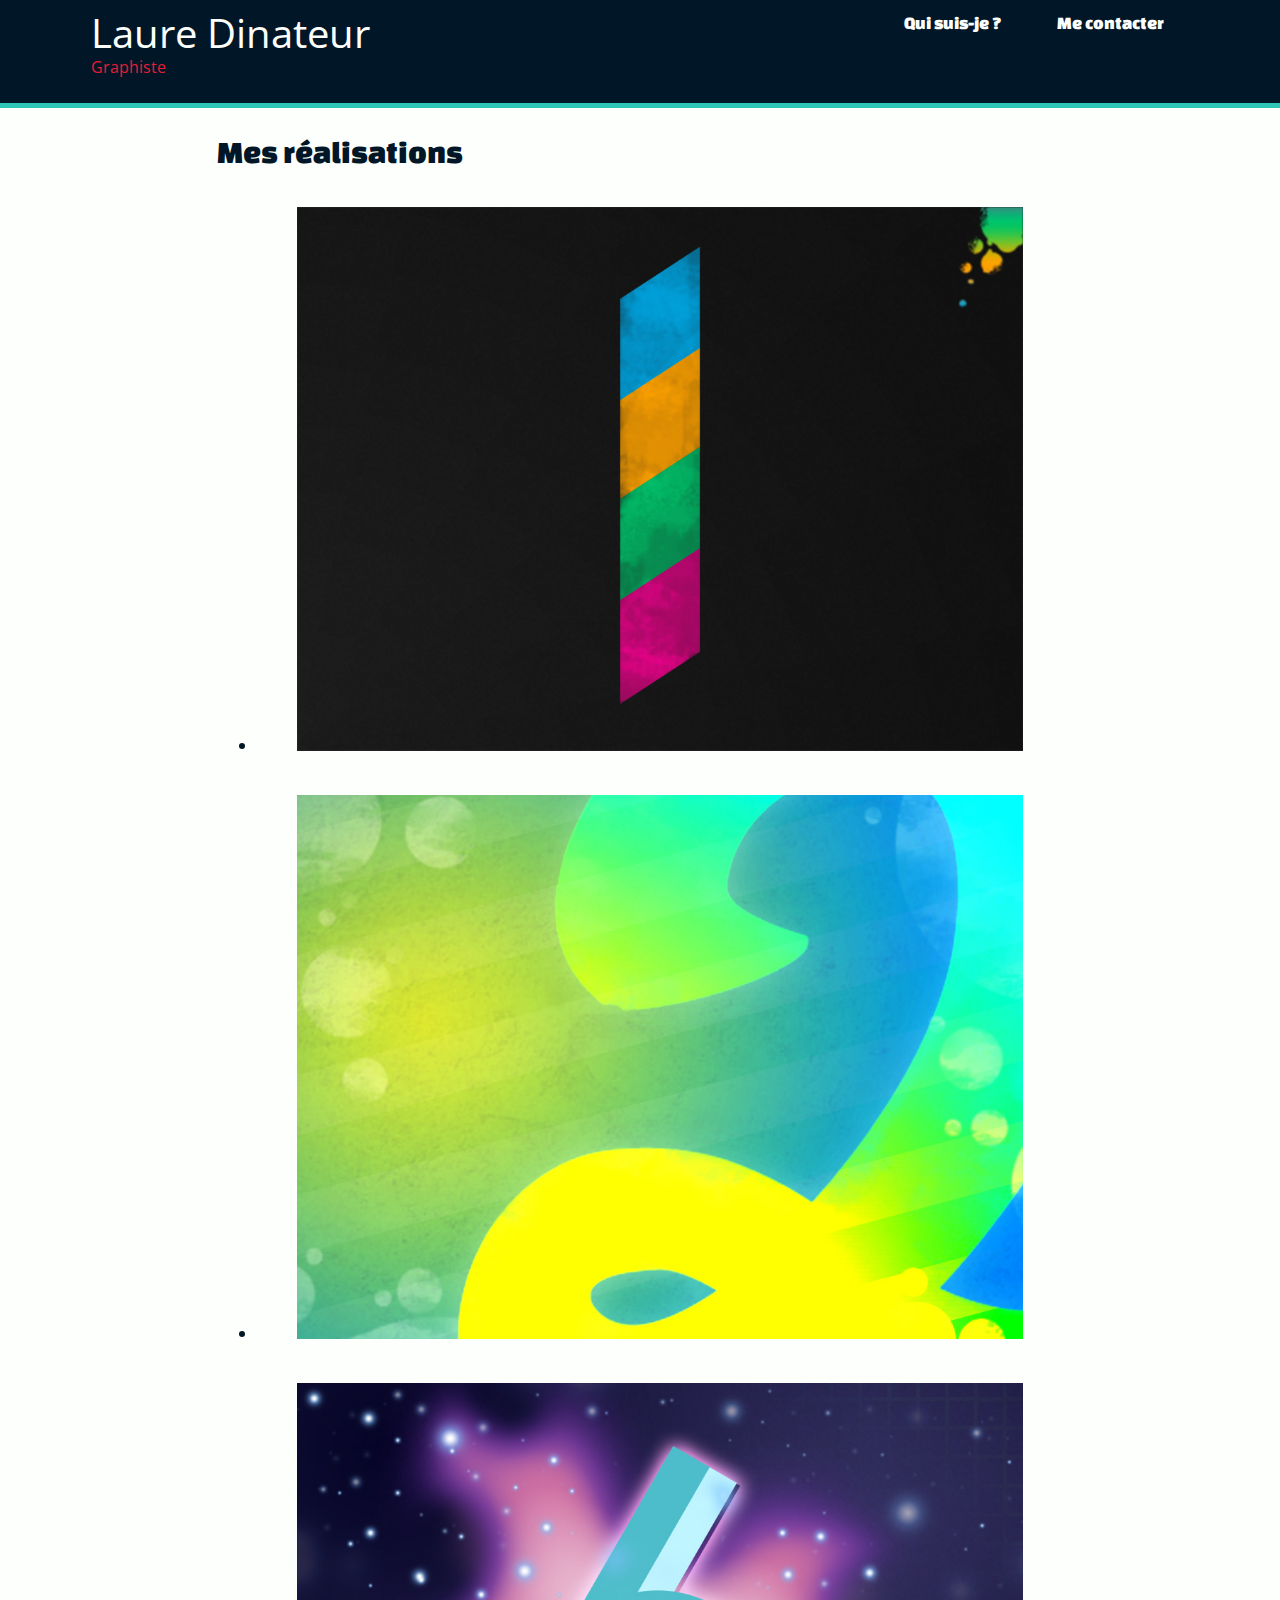
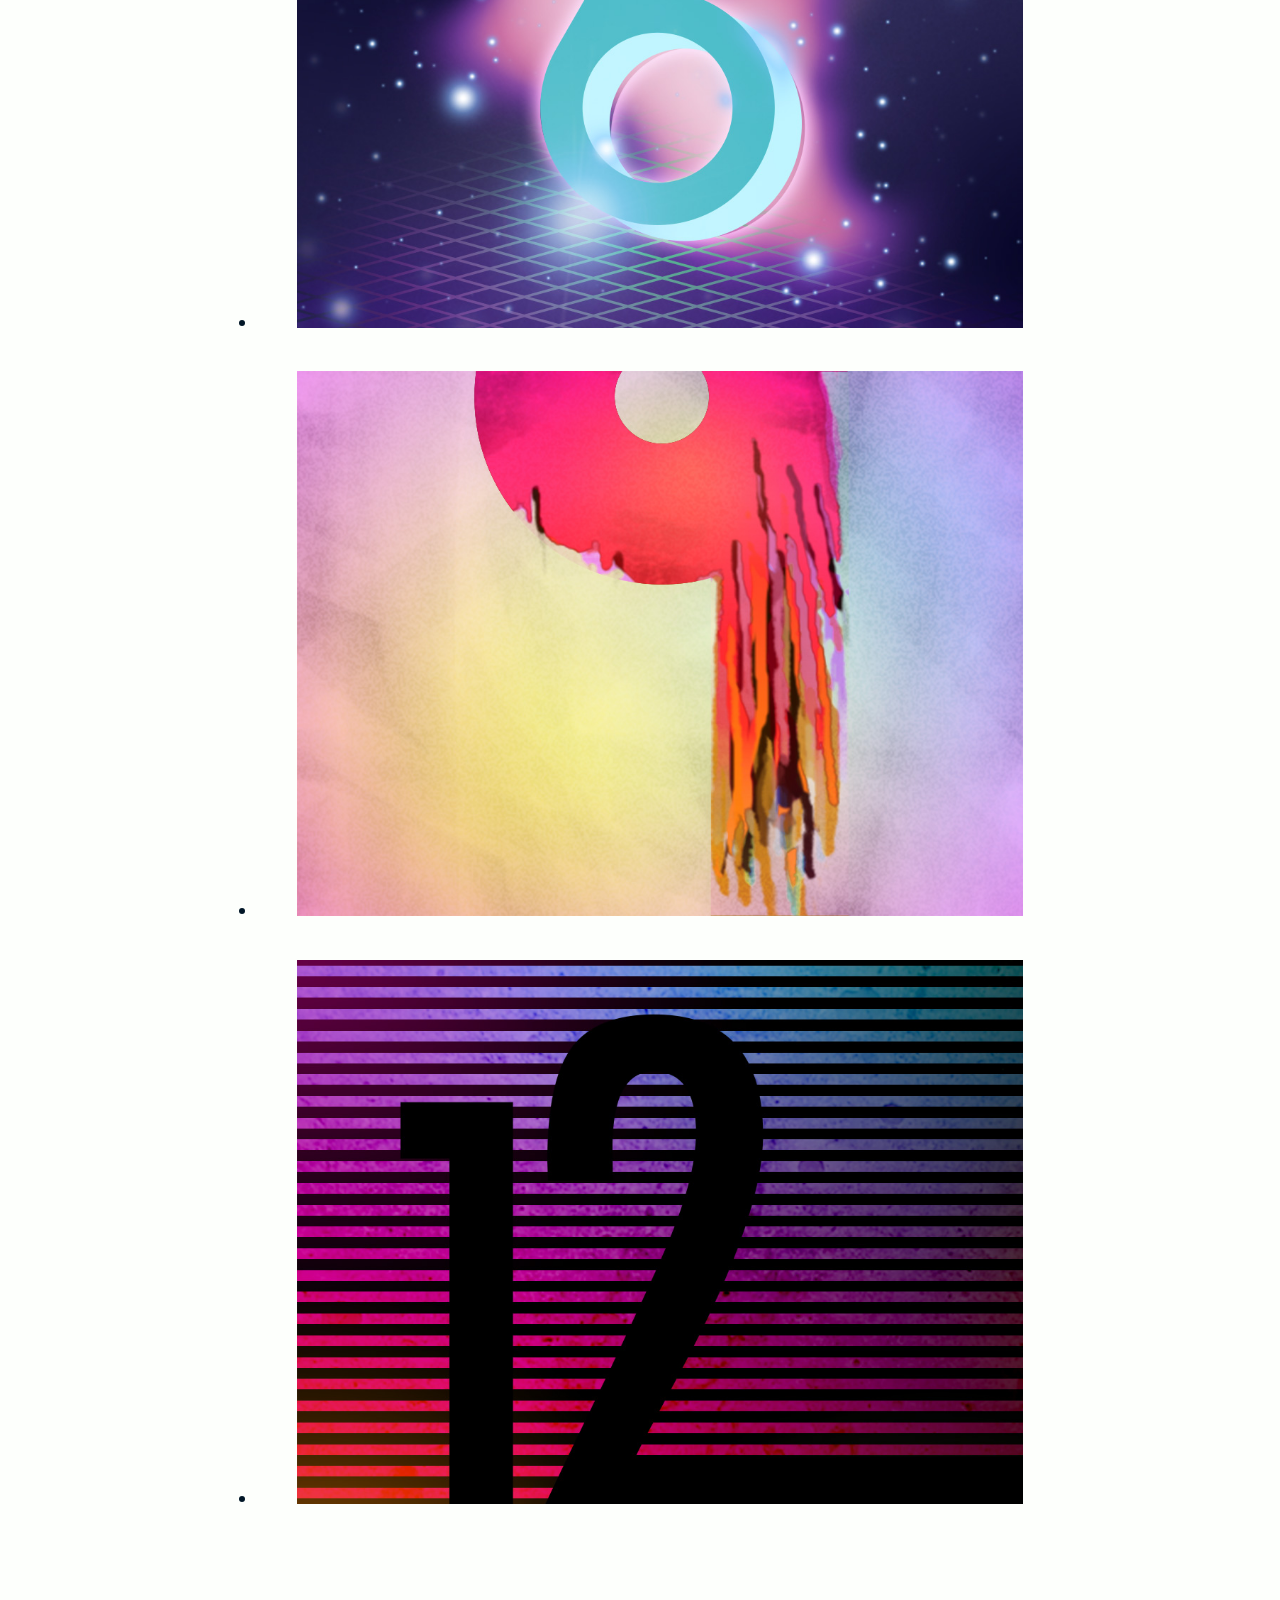
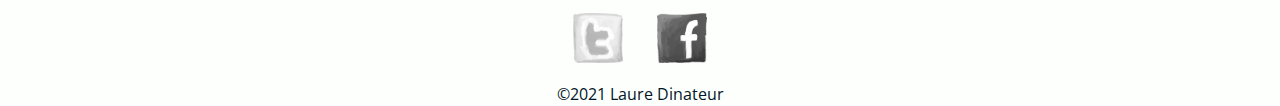
<file: index.html>
<!DOCTYPE html>
<html lang="fr"> <!-- Ne pas oublier de préciser la langue -->
<head>
    <!-- Encodage des caractères de la page -->
    <meta charset="UTF-8">

    <!-- viewport - Ajuste la taille de la page aux différents appareils : pc, mobiles, tablettes -->
    <meta name="viewport" content="width=device-width, initial-scale=1.0">

    <!-- Titre de la page. Visible dans l'onglet du navigateur -->
    <title>Laure Dinateur | Graphiste</title>

    <!-- Auteur -->
    <meta name="author" content="Laure Dinateur">

    <!-- Description de la page -->
    <meta name="description" content="Présentation de Laure Dinateur graphiste à Delémont" />

    <!-- Styles -->
    <!-- Reset CSS redéfinit le style de toutes les balises  HTML -->
    <link rel="stylesheet" href="css/normalize.css">
    <!-- Feuille de style principale du site -->
    <link rel="stylesheet" href="css/main.css">
    <!-- Feuille de style contenant les adaptations pour les différents tailles d'écran -->
    <link rel="stylesheet" href="css/responsive.css">

    <!-- Icône de base du site : FAVICON -->
    <link rel="icon" type="image/x-icon" href="favicon.ico" sizes="16x16">
</head>
<body class="page-index">
<!-- Astuce : ajouter un class page-xxx à <body> afin de différencier les pages en CSS -->

<!-- Entête du site -->
<header>
    <!-- Logo du site -->
    <a class="logo" href="index.html">
        <div class="nom">Laure Dinateur</div>
        <div class="metier">Graphiste</div>
    </a><nav><!-- Menu de navigation -->
    <ul>
        <li class="accueil">
            <!-- Lien actif : On ajoute la classe .actif au lien
            représentant la page actuelle -->
            <a class="actif" href="index.html">Accueil</a>
        </li>
        <li>
            <a  href="informations.html">Qui suis-je ?</a>
        </li>
        <li>
            <a href="contact.html">Me contacter</a>
        </li>
    </ul>
</nav>
</header>
<!--
Contenu principal du site

Si l'élément <main> existe, Google se concentrera sur son contenu pour le
référencement et oubliera le reste de votre site. TRES IMPORTANT !!!
-->
<main>
    <!-- Titre principal du site, il ne doit y en avoir qu'un dans la page et
         il faut le placer dans <main> -->
    <h1>Mes réalisations</h1>

    <ul class="realisations">
        <li>
            <a href="img/numbers-01.jpg">
                <figure>
                    <img src="img/numbers-01.jpg" alt="Tableau le chiffre 1">
                    <figcaption>Expérimentation de couleurs</figcaption>
                </figure>
            </a>
        </li>
        <li>
            <a href="img/numbers-02.jpg">
                <figure>
                    <img src="img/numbers-02.jpg" alt="Tableau le chiffre 2">
                    <figcaption>Jeu de fondus</figcaption>
                </figure>
            </a>
        </li>
        <li>
            <a href="img/numbers-06.jpg">
                <figure>
                    <img src="img/numbers-06.jpg" alt="Tableau le chiffre 6">
                    <figcaption>80's style</figcaption>
                </figure>
            </a>
        </li>
        <li>
            <a href="img/numbers-09.jpg">
                <figure>
                    <img src="img/numbers-09.jpg" alt="Tableau le chiffre 9">
                    <figcaption>Travail avec les pinceaux</figcaption>
                </figure>
            </a>
        </li>
        <li>
            <a href="img/numbers-12.jpg">
                <figure>
                    <img src="img/numbers-12.jpg" alt="Tableau le chiffre 12">
                    <figcaption>Répétition de formes</figcaption>
                </figure>
            </a>
        </li>
    </ul>
</main>
<!-- Pied de page du site -->
<footer>
    <nav>
        <ul>
            <li>
                <a href="https://twitter.com/lauredi">
                    <img src="img/twitter-draw.png" alt="Twitter">
                </a>
            </li>
            <li>
                <a href="https://www.facebook.com/laure.dinateur">
                    <img src="img/facebook-draw.png" alt="Facebook">
                </a>
            </li>
        </ul>
    </nav>

    <div>&copy;2021 Laure Dinateur</div>
    <!-- Utiliser les HTML entities pour intégrer des caractères spéciaux à
    votre page comme le copyright : © => &copy;
    Référence : https://dev.w3.org/html5/html-author/charref
    -->
</footer>
</body>
</html>
</file>
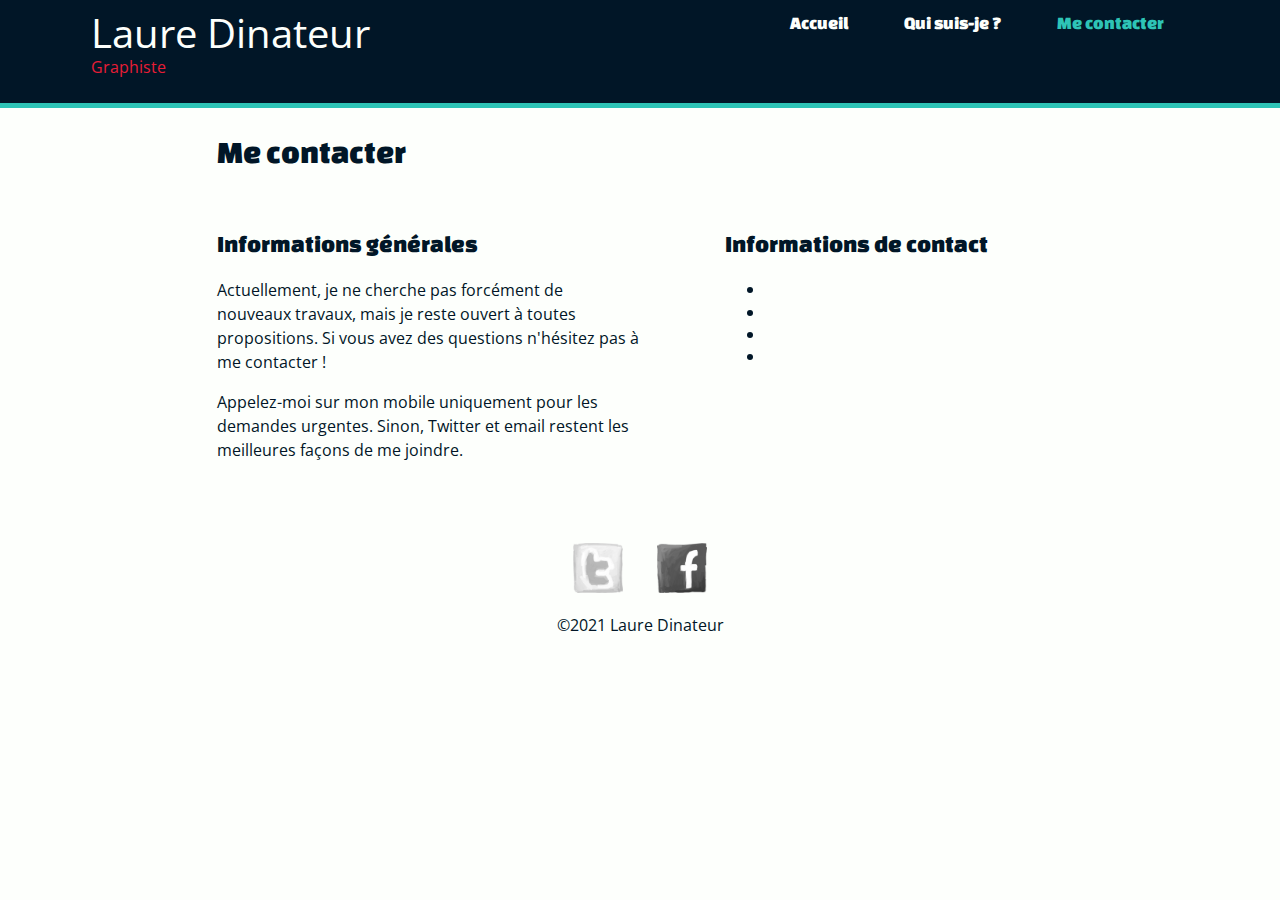
<file: contact.html>
<!DOCTYPE html>
<html lang="fr"> <!-- Ne pas oublier de préciser la langue -->
<head>
    <!-- Encodage des caractères de la page -->
    <meta charset="UTF-8">

    <!-- viewport - Ajuste la taille de la page aux différents appareils : pc, mobiles, tablettes -->
    <meta name="viewport" content="width=device-width, initial-scale=1.0">

    <!-- Titre de la page. Visible dans l'onglet du navigateur -->
    <title>Me contacter | Laure Dinateur | Graphiste</title>

    <!-- Auteur -->
    <meta name="author" content="Laure Dinateur">

    <!-- Description de la page -->
    <meta name="description" content="Présentation de Laure Dinateur graphiste à Delémont" />

    <!-- Styles -->
    <!-- Reset CSS redéfinit le style de toutes les balises  HTML -->
    <link rel="stylesheet" href="css/normalize.css">
    <!-- Feuille de style principale du site -->
    <link rel="stylesheet" href="css/main.css">
    <!-- Feuille de style contenant les adaptations pour les différents tailles d'écran -->
    <link rel="stylesheet" href="css/responsive.css">

    <!-- Icône de base du site : FAVICON -->
    <link rel="icon" type="image/x-icon" href="favicon.ico" sizes="16x16">
</head>
<body class="page-contact">
<!-- Astuce : ajouter un class page-xxx à <body> afin de différencier les pages en CSS -->

<!-- Entête du site -->
<header>
    <!-- Logo du site -->
    <a class="logo" href="index.html">
        <div class="nom">Laure Dinateur</div>
        <div class="metier">Graphiste</div>
    </a><nav><!-- Menu de navigation -->
    <ul>
        <li>
            <a href="index.html">Accueil</a>
        </li>
        <li>
            <a href="informations.html">Qui suis-je ?</a>
        </li>
        <li>
            <!-- Lien actif : On ajoute la classe .actif au lien
           représentant la page actuelle -->
            <a class="actif" href="contact.html">Me contacter</a>
        </li>
    </ul>
</nav>
</header>
<!--
Contenu principal du site

Si l'élément <main> existe, Google se concentrera sur son contenu pour le
référencement et oubliera le reste de votre site. TRES IMPORTANT !!!
-->
<main>
    <!-- Titre principal du site, il ne doit y en avoir qu'un dans la page et
         il faut le placer dans <main> -->
    <h1>Me contacter</h1>

    <section class="col1">
        <h2>Informations générales</h2>

        <p>Actuellement, je ne cherche pas forcément de nouveaux travaux,
            mais je reste ouvert à toutes propositions.
            Si vous avez des questions n'hésitez pas à me contacter !</p>

        <p>Appelez-moi sur mon mobile uniquement pour les demandes urgentes.
            Sinon, Twitter et email restent les meilleures
            façons de me joindre.</p>

    </section><section class="col2">

    <h2>Informations de contact</h2>

    <ul class="contact-info">
        <li>
            <a href="tel:0741234567">074 123 45 67</a>
        </li>
        <li>
            <a href="mailto:laure@dinateur.com">laure@dinateur.com</a>
        </li>
        <li>
            <a href="https://twitter.com/lauredi">@lauredi</a>
        </li>
        <li>
            <a href="https://www.facebook.com/laure.dinateur">facebook</a>
        </li>
    </ul>
</section>
</main>
<!-- Pied de page du site -->
<footer>
    <nav>
        <ul>
            <li>
                <a href="https://twitter.com/lauredi">
                    <img src="img/twitter-draw.png" alt="Twitter">
                </a>
            </li>
            <li>
                <a href="https://www.facebook.com/laure.dinateur">
                    <img src="img/facebook-draw.png" alt="Facebook">
                </a>
            </li>
        </ul>
    </nav>

    <div>&copy;2021 Laure Dinateur</div>
    <!-- Utiliser les HTML entities pour intégrer des caractères spéciaux à
    votre page comme le copyright : © => &copy;
    Référence : https://dev.w3.org/html5/html-author/charref
    -->
</footer>
</body>
</html>
</file>
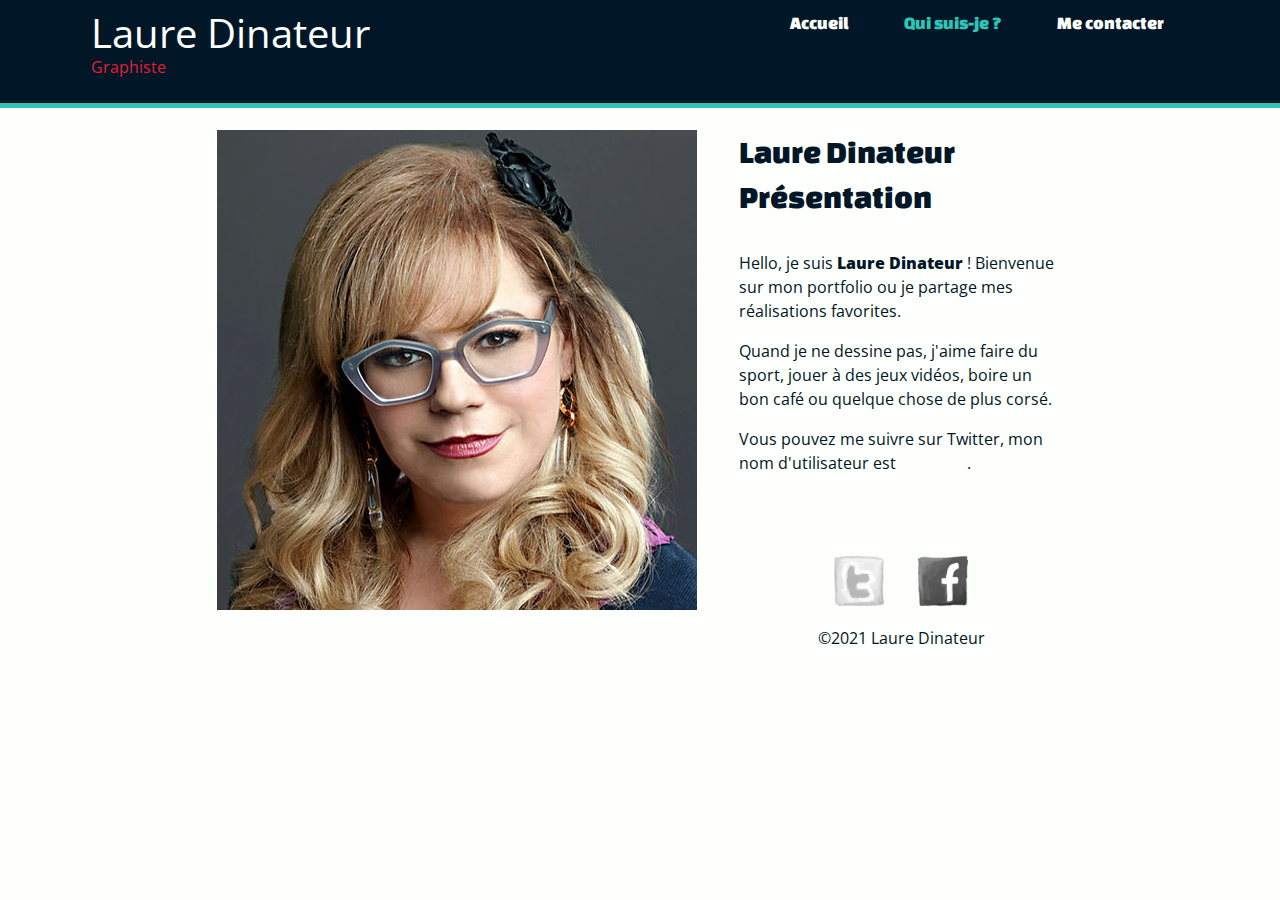
<file: informations.html>
<!DOCTYPE html>
<html lang="fr"> <!-- Ne pas oublier de préciser la langue -->
<head>
    <!-- Encodage des caractères de la page -->
    <meta charset="UTF-8">

    <!-- viewport - Ajuste la taille de la page aux différents appareils : pc, mobiles, tablettes -->
    <meta name="viewport" content="width=device-width, initial-scale=1.0">

    <!-- Titre de la page. Visible dans l'onglet du navigateur -->
    <title>Informations | Laure Dinateur | Graphiste</title>

    <!-- Auteur -->
    <meta name="author" content="Laure Dinateur">

    <!-- Description de la page -->
    <meta name="description" content="Présentation de Laure Dinateur graphiste à Delémont" />

    <!-- Styles -->
    <!-- Reset CSS redéfinit le style de toutes les balises  HTML -->
    <link rel="stylesheet" href="css/normalize.css">
    <!-- Feuille de style principale du site -->
    <link rel="stylesheet" href="css/main.css">
    <!-- Feuille de style contenant les adaptations pour les différents tailles d'écran -->
    <link rel="stylesheet" href="css/responsive.css">

    <!-- Icône de base du site : FAVICON -->
    <link rel="icon" type="image/x-icon" href="favicon.ico" sizes="16x16">
</head>
<body class="page-infos">
<!-- Astuce : ajouter un class page-xxx à <body> afin de différencier les pages en CSS -->

<!-- Entête du site -->
<header>
    <!-- Logo du site -->
    <a class="logo" href="index.html">
        <div class="nom">Laure Dinateur</div>
        <div class="metier">Graphiste</div>
    </a><nav><!-- Menu de navigation -->
        <ul>
            <li>
                <a href="index.html">Accueil</a>
            </li>
            <li>
                <!-- Lien actif : On ajoute la classe .actif au lien
                représentant la page actuelle -->
                <a class="actif" href="informations.html">Qui suis-je ?</a>
            </li>
            <li>
                <a href="contact.html">Me contacter</a>
            </li>
        </ul>
    </nav>
</header>
<!--
Contenu principal du site

Si l'élément <main> existe, Google se concentrera sur son contenu pour le
référencement et oubliera le reste de votre site. TRES IMPORTANT !!!
-->
<main>


    <img class="profile-photo"
         src="img/laure-dinateur-graphiste.jpg"
         alt="Photo de Laure Dinateur"
    >    <!-- Ne pas oublier le texte alternatif ALT des images -->

    <!-- Titre principal du site, il ne doit y en avoir qu'un dans la page et
         il faut le placer dans <main> -->
    <h1>
        Laure Dinateur <br>
        Présentation
    </h1>

    <p>Hello, je suis <strong>Laure Dinateur</strong> !
        Bienvenue sur mon portfolio ou je partage
        mes réalisations favorites.</p>

    <p>Quand je ne dessine pas, j'aime faire du sport, jouer à des jeux vidéos,
        boire un bon café ou quelque chose de plus corsé.</p>

    <p>Vous pouvez me suivre sur Twitter, mon nom d'utilisateur est
        <a href="https://twitter.com/lauredi">@lauredi</a>.</p>
</main>
<!-- Pied de page du site -->
<footer>
    <nav>
        <ul>
            <li>
                <a href="https://twitter.com/lauredi">
                    <img src="img/twitter-draw.png" alt="Twitter">
                </a>
            </li>
            <li>
                <a href="https://www.facebook.com/laure.dinateur">
                    <img src="img/facebook-draw.png" alt="Facebook">
                </a>
            </li>
        </ul>
    </nav>

    <div>&copy;2021 Laure Dinateur</div>
    <!-- Utiliser les HTML entities pour intégrer des caractères spéciaux à
    votre page comme le copyright : © => &copy;
    Référence : https://dev.w3.org/html5/html-author/charref
    -->
</footer>
</body>
</html>
</file>
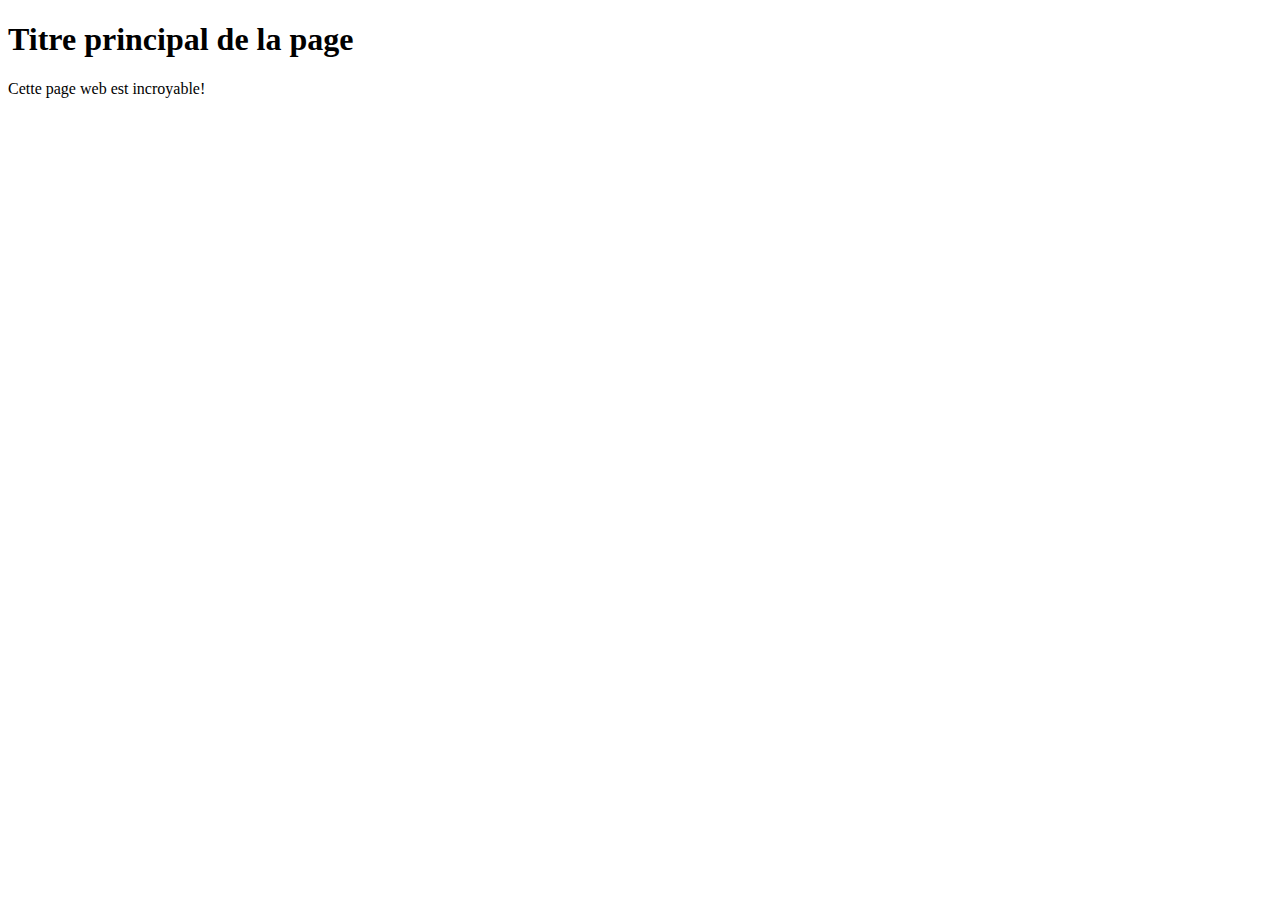
<file: _sources/base.html>
<!DOCTYPE html>
<html lang="fr">
<head>
    <!-- Encodage des caractères de la page -->
    <meta charset="utf-8">
    <!-- Ajuste la taille de la page aux différents appareils : pc, mobiles, tablettes -->
    <meta name="viewport" content="width=device-width, initial-scale=1, shrink-to-fit=no">
    <!-- Titre de la page. Visible dans l'onglet du navigateur -->
    <title>Titre de la page | nom du site</title>
    <!-- Auteur -->
    <meta name="author" content="Steve Fallet">
    <!-- Icône de base du site : FAVICON -->
    <link rel="icon" type="image/x-icon" href="favicon.ico">
</head>
<body>
    <!-- Titre principal (unique) de la page -->
	<h1>Titre principal de la page</h1>
    <!-- Un paragraphe -->
    <p>Cette page web est incroyable!</p>
</body>
</html>
</file>
<file: css/main.css>
/**********************************
                POLICES
**********************************/

/* open-sans-regular - latin */
@font-face {
    font-display: swap; /* Check https://developer.mozilla.org/en-US/docs/Web/CSS/@font-face/font-display for other options. */
    font-family: 'Open Sans';
    font-style: normal;
    font-weight: 400;
    src: url('../fonts/open-sans-v40-latin-regular.woff2') format('woff2'); /* Chrome 36+, Opera 23+, Firefox 39+, Safari 12+, iOS 10+ */
}
/* open-sans-italic - latin */
@font-face {
    font-display: swap; /* Check https://developer.mozilla.org/en-US/docs/Web/CSS/@font-face/font-display for other options. */
    font-family: 'Open Sans';
    font-style: italic;
    font-weight: 400;
    src: url('../fonts/open-sans-v40-latin-italic.woff2') format('woff2'); /* Chrome 36+, Opera 23+, Firefox 39+, Safari 12+, iOS 10+ */
}
/* open-sans-800 - latin */
@font-face {
    font-display: swap; /* Check https://developer.mozilla.org/en-US/docs/Web/CSS/@font-face/font-display for other options. */
    font-family: 'Open Sans';
    font-style: normal;
    font-weight: 800;
    src: url('../fonts/open-sans-v40-latin-800.woff2') format('woff2'); /* Chrome 36+, Opera 23+, Firefox 39+, Safari 12+, iOS 10+ */
}
/* changa-one-regular - latin */
@font-face {
    font-display: swap; /* Check https://developer.mozilla.org/en-US/docs/Web/CSS/@font-face/font-display for other options. */
    font-family: 'Changa One';
    font-style: normal;
    font-weight: 400;
    src: url('../fonts/changa-one-v20-latin-regular.woff2') format('woff2'); /* Chrome 36+, Opera 23+, Firefox 39+, Safari 12+, iOS 10+ */
}

/***********************************
        REGLES GENERALES
 **********************************/

* {
    box-sizing: border-box;
}

body {
    font-family: 'Open Sans', sans-serif;
    font-weight: 400;
    font-size: 100%;
    line-height: 1.4;
    color: #011627;
    background-color: #fdfffc;
}

img {
    max-width: 100%;
    height: auto;
    width: auto;
}

h1,
h2,
h3,
h4,
h5,
h6 {
    font-family: 'Changa One', sans-serif;
    font-weight: 400;
}

h1 {
    font-size: 2rem;
    margin-bottom: 1em;
    color: #011627;
}

h2{
    font-size: 1.5rem;
    margin-bottom: .75em;
}

p {
    line-height: 1.5;
}

a {
    color: #fdfffc;
    text-decoration: none;
}
/********************************
            Entête du site
 *******************************/
header {
    background-color: #011627;
    text-align: center;
    padding: 5px 30px;
}

header ul {
    padding: 0;
}

header ul li {
    display: inline-block;
    margin: 0 15px;
}

header ul li.accueil {
    display: none;
}

header ul li a {
    padding: 5px 10px;
    display: inline-block;
    font-family: "Changa One", sans-serif;
    font-weight: 400;
    color: #fdfffc;
}

header ul li a:hover,
header ul li a.actif{
    color: #2ec4b6;
}

.personne {
    font-size: 1.75rem;
    line-height: 0.8;
    color: #2ec4b6;
    font-family: 'Changa One', sans-serif;
    font-weight: 400;
    margin: 1rem 0;
}

.metier {
    margin-top: -5px;
    color: #e71d36;
}

a:hover {
    color: #2ec4b6;
}
/*************************************
            Menu de navigation
 *************************************/
nav ul {
    margin: 0;
    padding: 0;
}

/*************************************
        pied de page
 ************************************/
footer {
    padding-top: 50px;
    text-align: center;
}
footer nav ul li {
    list-style-type: none;
    display: inline-block;
}

footer nav ul li a img {
    width: 50px;
    margin: 15px;
    filter: grayscale(1);
}

footer nav ul li a img:hover {
    filter: grayscale(0);
    transition: filter 500ms linear;
}
/*************************************
        Page me contacter
 ************************************/
.info-contact li a {
    color: #e71d36;
    text-decoration: none;
}
</file>
<file: css/responsive.css>
/* Pour les écrans >= 480px */
@media only screen and (min-width: 480px) {

    /*Passage sur 3 cols*/
    .page-index .realisations li {
        flex-basis: calc(100%/3);
        flex-grow: 3; /* Peut prendre la place de 2 à 3 éléments si disponible */
    }

    /* Habillage flottant pour l'image de la page infos*/
    .page-infos .profile-photo {
        float: left; /* pas oublier overflow: auto au parent */
        margin: 0 5% 20px 0;
    }

    .page-contact .col1,
    .page-contact .col2 {
        display: inline-block;
        vertical-align: top;
        width: 50%;

    }

    .page-contact .col2 {
        width: 40%;
        margin-left: 10%;
    }
} /* min-width: 480px */

/* Pour les écrans >= 660px */
@media screen and (min-width: 660px) {

    header {
        border-bottom: 5px solid #2ec4b6;
    }

    header .logo {
        display: inline-block;
        vertical-align: top;
        text-align: left;
        width: 42%;
        margin-left: 5%;
    }

    header .logo .nom {
        font-size: 2.5rem;
    }

    header .logo .metier {
        margin-bottom: 20px;
    }

    header nav {
        display: inline-block;
        vertical-align: top;
        text-align: right;
        width: 48%;
        margin-right: 5%;
        font-size: 1.125rem;
    }
}

/* Pour les écrans >= 910px
    - Afficher le lien vers l'accueil: index.html
*/
@media screen and (min-width: 910px) {

    /* affiche le lien accueil */
    header nav a[href="index.html"] {
        display: inline;
    }

    main, footer {
        max-width: calc(910px - 5%);
        margin: 0 auto; /* 0 haut/bas & auto gauche/droite */
    }
}
</file>
